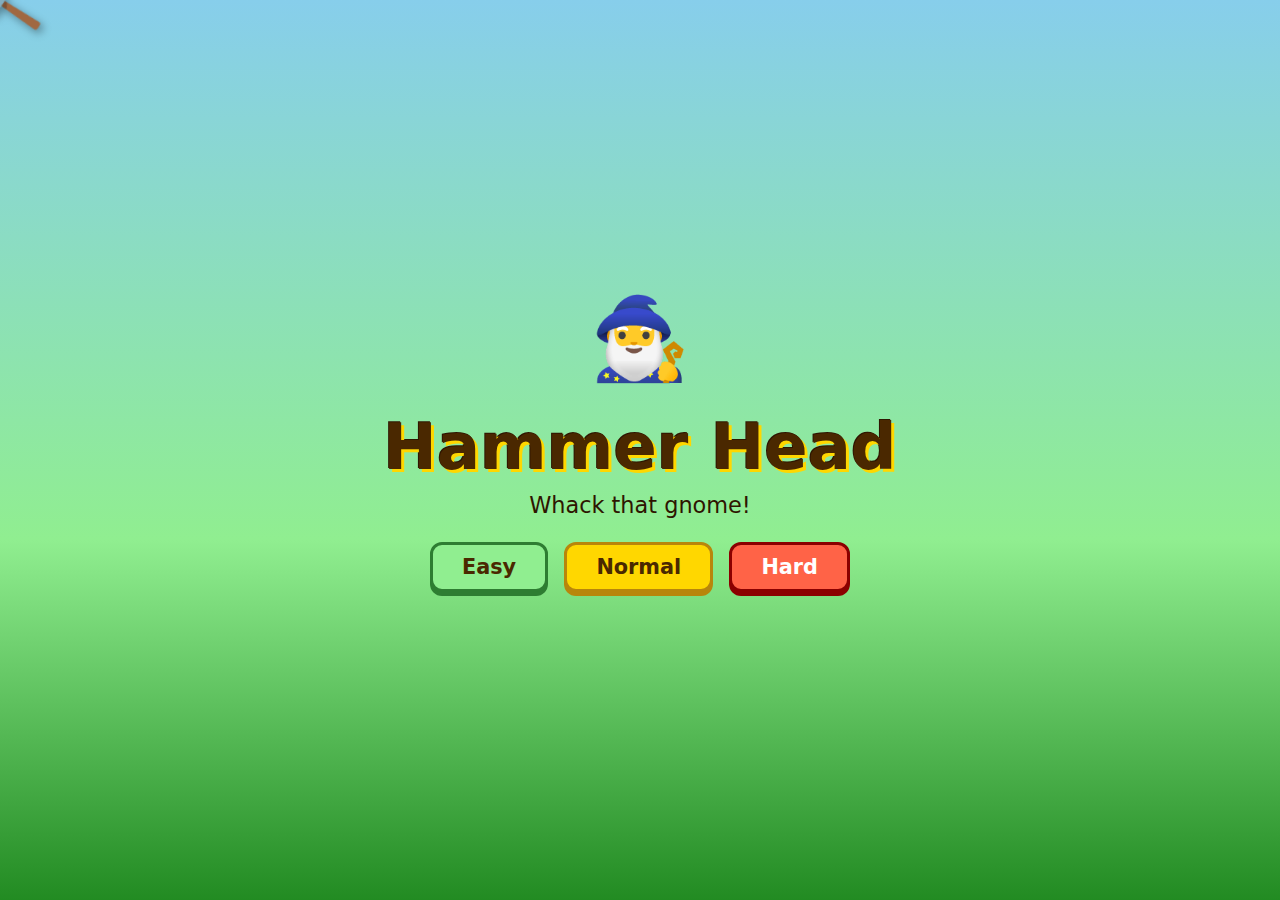
<file: index.html>
<!DOCTYPE html>
<html lang="en">
<head>
<meta charset="UTF-8">
<meta name="viewport" content="width=device-width, initial-scale=1.0, maximum-scale=1.0, user-scalable=no">
<title>Hammer Head - Whack-a-Gnome!</title>
<style>
  * { margin: 0; padding: 0; box-sizing: border-box; }

  html, body {
    overflow: hidden;
    user-select: none;
    -webkit-user-select: none;
    -webkit-touch-callout: none;
    touch-action: manipulation;
    font-family: 'Trebuchet MS', system-ui, -apple-system, 'Segoe UI', sans-serif;
    height: 100%;
  }
  *, *::before, *::after {
    cursor: none !important;
    -webkit-tap-highlight-color: transparent;
  }

  /* --- Title Screen --- */
  #title-screen {
    position: fixed; inset: 0;
    background: linear-gradient(180deg, #87CEEB 0%, #90EE90 60%, #228B22 100%);
    display: flex; flex-direction: column;
    align-items: center; justify-content: center;
    z-index: 100;
    transition: opacity 0.5s;
  }
  #title-screen.hidden { opacity: 0; pointer-events: none; }
  #title-screen h1 {
    font-size: 4rem; color: #4a2800;
    text-shadow: 3px 3px 0 #FFD700, -1px -1px 0 #2E1500;
    margin-bottom: 0.5rem;
    animation: bounce 1s infinite alternate;
  }
  #title-screen .subtitle {
    font-size: 1.4rem; color: #2E1500; margin-bottom: 1.5rem;
  }
  #difficulty-pick {
    display: flex; gap: 1rem; margin-bottom: 1rem;
  }
  .diff-btn {
    font-size: 1.3rem; padding: 0.5em 1.4em;
    background: #fff; color: #4a2800;
    border: 3px solid #8B5A2B; border-radius: 12px;
    font-family: inherit;
    font-weight: bold;
    box-shadow: 0 4px 0 #6B4226;
    transition: transform 0.1s, box-shadow 0.1s, background 0.15s;
  }
  .diff-btn:hover {
    transform: translateY(-2px);
    box-shadow: 0 6px 0 #6B4226;
  }
  .diff-btn:active {
    transform: translateY(2px);
    box-shadow: 0 2px 0 #6B4226;
  }
  .diff-btn.easy { background: #90EE90; border-color: #2E7D32; box-shadow: 0 4px 0 #2E7D32; }
  .diff-btn.easy:hover { box-shadow: 0 6px 0 #2E7D32; }
  .diff-btn.easy:active { box-shadow: 0 2px 0 #2E7D32; }
  .diff-btn.normal { background: #FFD700; border-color: #B8860B; box-shadow: 0 4px 0 #B8860B; }
  .diff-btn.normal:hover { box-shadow: 0 6px 0 #B8860B; }
  .diff-btn.normal:active { box-shadow: 0 2px 0 #B8860B; }
  .diff-btn.hard { background: #FF6347; color: #fff; border-color: #8B0000; box-shadow: 0 4px 0 #8B0000; }
  .diff-btn.hard:hover { box-shadow: 0 6px 0 #8B0000; }
  .diff-btn.hard:active { box-shadow: 0 2px 0 #8B0000; }
  #title-screen .gnome-preview {
    font-size: 5rem; margin-bottom: 1.5rem;
    animation: wobble 0.8s infinite alternate;
  }
  .big-btn {
    font-size: 1.8rem; padding: 0.7em 2em;
    background: #FF6347; color: white;
    border: 4px solid #8B0000; border-radius: 16px;
    font-family: inherit;
    text-shadow: 1px 1px 2px rgba(0,0,0,0.4);
    box-shadow: 0 6px 0 #8B0000;
    transition: transform 0.1s, box-shadow 0.1s;
  }
  .big-btn:hover {
    transform: translateY(-2px);
    box-shadow: 0 8px 0 #8B0000;
  }
  .big-btn:active {
    transform: translateY(3px);
    box-shadow: 0 2px 0 #8B0000;
  }

  /* --- Game Screen --- */
  #game-screen {
    position: fixed; inset: 0;
    background: linear-gradient(180deg, #87CEEB 0%, #7EC850 40%, #5DA832 100%);
    display: none;
  }
  #game-screen.active { display: block; }

  /* --- HUD --- */
  #hud {
    position: absolute; top: 0; left: 0; right: 0;
    display: flex; justify-content: space-between;
    align-items: center;
    padding: 1rem 1.5rem; z-index: 10;
  }
  #hud-left {
    display: flex; align-items: center; gap: 0.8rem;
  }
  #hud-right {
    display: flex; align-items: center; gap: 0.8rem;
  }
  #score-display {
    font-size: 1.6rem; font-weight: bold;
    color: #fff; background: rgba(0,0,0,0.3);
    padding: 0.4em 1em; border-radius: 12px;
  }
  .hud-btn {
    font-size: 1.3rem; padding: 0.3em 0.8em;
    background: rgba(0,0,0,0.3); color: #fff;
    border: 2px solid rgba(255,255,255,0.3);
    border-radius: 10px; cursor: pointer;
    font-family: inherit; font-weight: bold;
    transition: background 0.15s;
  }
  .hud-btn:hover { background: rgba(0,0,0,0.5); }
  #health-container {
    display: flex; align-items: center; gap: 0.6rem;
    background: rgba(0,0,0,0.3); padding: 0.4em 1em;
    border-radius: 12px;
  }
  #health-label {
    font-size: 1.2rem; color: #fff; font-weight: bold;
  }
  #health-bar-bg {
    width: 200px; height: 22px;
    background: #555; border-radius: 11px;
    overflow: hidden; border: 2px solid #333;
  }
  #health-bar {
    width: 100%; height: 100%;
    background: linear-gradient(90deg, #FF4444, #FF6666);
    border-radius: 11px;
    transition: width 0.3s ease;
  }
  #health-text {
    font-size: 1rem; color: #fff; min-width: 3em; text-align: right;
  }

  /* --- Field --- */
  #field {
    position: absolute;
    inset: 0;
  }

  /* --- Hole --- */
  .hole {
    position: absolute;
  }
  .hole-mound {
    position: absolute; bottom: 0;
    width: 100%; height: 50%;
    background: radial-gradient(ellipse at 50% 80%, #6B4226 0%, #8B5A2B 40%, #5C3317 100%);
    border-radius: 50%; z-index: 3;
    box-shadow: inset 0 -8px 15px rgba(0,0,0,0.3);
  }
  .hole-dark {
    position: absolute; bottom: 10%;
    left: 12.5%; width: 75%; height: 35%;
    background: radial-gradient(ellipse, #1a0a00 0%, #2d1500 100%);
    border-radius: 50%; z-index: 1;
  }
  .hole-clip {
    position: absolute; bottom: 15%;
    left: 0; right: 0; height: 85%;
    overflow: hidden; z-index: 4;
  }
  .gnome-container {
    position: absolute; bottom: 0;
    left: 50%;
    transform: translateX(-50%) translateY(100%);
    text-align: center;
    transition: transform 0.15s ease-out;
    pointer-events: none;
  }
  .gnome-container.visible {
    transform: translateX(-50%) translateY(10%);
    pointer-events: auto;
  }
  .gnome-container.hit {
    animation: gnome-hit 0.3s ease-out forwards;
  }
  .gnome {
    font-size: 3.2rem;
    filter: drop-shadow(0 4px 6px rgba(0,0,0,0.3));
    transition: filter 0.15s;
  }
  .gnome-container.hit .gnome {
    filter: drop-shadow(0 4px 6px rgba(0,0,0,0.3)) brightness(1.5);
  }

  /* --- Speech Bubble --- */
  .speech-bubble {
    position: absolute; top: -10px; left: 50%;
    transform: translateX(-50%) scale(0);
    background: #fff; color: #333;
    font-size: 1.1rem; font-weight: bold;
    padding: 0.3em 0.7em; border-radius: 12px;
    border: 2px solid #999;
    white-space: nowrap;
    opacity: 0; z-index: 20;
    transition: transform 0.15s ease-out, opacity 0.15s;
    pointer-events: none;
  }
  .speech-bubble::after {
    content: '';
    position: absolute; bottom: -8px; left: 50%;
    transform: translateX(-50%);
    width: 0; height: 0;
    border-left: 8px solid transparent;
    border-right: 8px solid transparent;
    border-top: 8px solid #fff;
  }
  .speech-bubble.show {
    transform: translateX(-50%) scale(1);
    opacity: 1;
  }

  /* --- Miss bubble (appears at click location) --- */
  .miss-bubble {
    position: fixed;
    font-size: 1.4rem; font-weight: bold;
    color: #FF6347; pointer-events: none;
    animation: float-up 1s ease-out forwards;
    z-index: 50;
    text-shadow: 1px 1px 0 #fff;
  }

  /* --- Hammer --- */
  #hammer {
    position: fixed; z-index: 200;
    font-size: 2.8rem;
    pointer-events: none;
    transform: translate(-30%, -30%) rotate(-15deg);
    transition: transform 0.08s ease-out;
    filter: drop-shadow(2px 4px 4px rgba(0,0,0,0.4));
  }
  #hammer.smash {
    transform: translate(-30%, -30%) rotate(30deg) scale(1.15);
  }
  #hammer.hidden { display: none; }

  /* --- Tap flash (touch devices) --- */
  .tap-hammer {
    position: fixed; z-index: 199;
    font-size: 2.8rem;
    pointer-events: none;
    animation: tap-smash 0.25s ease-out forwards;
    filter: drop-shadow(2px 4px 4px rgba(0,0,0,0.4));
  }
  @keyframes tap-smash {
    0%   { transform: translate(-30%, -30%) rotate(-15deg) scale(1); opacity: 1; }
    40%  { transform: translate(-30%, -30%) rotate(30deg) scale(1.2); opacity: 1; }
    100% { transform: translate(-30%, -30%) rotate(30deg) scale(0.9); opacity: 0; }
  }

  /* --- Hit Stars --- */
  .star {
    position: fixed; pointer-events: none;
    font-size: 1.5rem; z-index: 150;
  }

  /* --- Game Over Screen --- */
  #game-over {
    position: fixed; inset: 0;
    background: rgba(0,0,0,0.75);
    display: none; flex-direction: column;
    align-items: center; justify-content: center;
    z-index: 300;
  }
  #game-over.active { display: flex; }
  #game-over h2 {
    font-size: 3.5rem; color: #FFD700;
    text-shadow: 2px 2px 4px #000;
    margin-bottom: 0.5rem;
    animation: bounce 0.8s infinite alternate;
  }
  #game-over .final-score {
    font-size: 2rem; color: #fff; margin-bottom: 0.3rem;
  }
  #game-over .final-detail {
    font-size: 1.2rem; color: #ccc; margin-bottom: 2rem;
  }
  .green-btn {
    font-size: 1.5rem; padding: 0.6em 1.8em;
    background: #4CAF50; color: white;
    border: 4px solid #2E7D32; border-radius: 14px;
    font-family: inherit;
    box-shadow: 0 5px 0 #2E7D32;
    transition: transform 0.1s, box-shadow 0.1s;
  }
  .green-btn:hover {
    transform: translateY(-2px);
    box-shadow: 0 7px 0 #2E7D32;
  }
  .green-btn:active {
    transform: translateY(3px);
    box-shadow: 0 2px 0 #2E7D32;
  }

  /* --- Screen shake --- */
  #game-screen.shake {
    animation: shake 0.3s ease-out;
  }

  /* --- Animations --- */
  @keyframes bounce {
    from { transform: translateY(0); }
    to   { transform: translateY(-12px); }
  }
  @keyframes wobble {
    from { transform: rotate(-8deg); }
    to   { transform: rotate(8deg); }
  }
  @keyframes gnome-hit {
    0%   { transform: translateX(-50%) translateY(10%) scale(1); }
    30%  { transform: translateX(-50%) translateY(-20%) scale(1.1); }
    100% { transform: translateX(-50%) translateY(100%) scale(0.8); }
  }
  @keyframes float-up {
    0%   { transform: translateY(0) scale(1); opacity: 1; }
    100% { transform: translateY(-60px) scale(1.4); opacity: 0; }
  }
  @keyframes shake {
    0%, 100% { transform: translateX(0); }
    20%  { transform: translateX(-8px) rotate(-1deg); }
    40%  { transform: translateX(8px) rotate(1deg); }
    60%  { transform: translateX(-5px); }
    80%  { transform: translateX(5px); }
  }

  /* --- Responsive: small screens --- */
  @media (max-width: 600px) {
    #title-screen h1 { font-size: 2.5rem; }
    #title-screen .subtitle { font-size: 1.1rem; }
    #title-screen .gnome-preview { font-size: 3.5rem; }
    .diff-btn { font-size: 1.1rem; padding: 0.4em 1em; }
    #hud { padding: 0.6rem 0.8rem; }
    #hud-left, #hud-right { gap: 0.4rem; }
    #score-display { font-size: 1.1rem; padding: 0.3em 0.6em; }
    .hud-btn { font-size: 1.1rem; padding: 0.25em 0.6em; }
    #health-label { display: none; }
    #health-bar-bg { width: 100px; height: 18px; }
    #health-text { font-size: 0.85rem; }
    #health-container { padding: 0.3em 0.6em; }
    #game-over h2 { font-size: 2.2rem; }
    #game-over .final-score { font-size: 1.4rem; }
    #game-over .final-detail { font-size: 1rem; }
    .green-btn { font-size: 1.2rem; padding: 0.5em 1.4em; }
  }

  /* --- iOS safe area padding --- */
  @supports (padding-top: env(safe-area-inset-top)) {
    #hud { padding-top: calc(0.6rem + env(safe-area-inset-top)); }
  }
</style>
</head>
<body>

<!-- Title Screen -->
<div id="title-screen">
  <div class="gnome-preview">🧙‍♂️</div>
  <h1>Hammer Head</h1>
  <p class="subtitle">Whack that gnome!</p>
  <div id="difficulty-pick">
    <button class="diff-btn easy" onclick="startGame('easy')">Easy</button>
    <button class="diff-btn normal" onclick="startGame('normal')">Normal</button>
    <button class="diff-btn hard" onclick="startGame('hard')">Hard</button>
  </div>
</div>

<!-- Game Screen -->
<div id="game-screen">
  <div id="hud">
    <div id="hud-left">
      <button class="hud-btn" id="quit-btn" onclick="quitGame()">Quit</button>
      <button class="hud-btn" id="mute-btn" onclick="toggleMute()">🔊</button>
      <div id="score-display">Score: 0</div>
    </div>
    <div id="hud-right">
      <div id="health-container">
        <span id="health-label">Gnome HP:</span>
        <div id="health-bar-bg"><div id="health-bar"></div></div>
        <span id="health-text">10/10</span>
      </div>
    </div>
  </div>
  <div id="field"></div>
</div>

<!-- Hammer (follows mouse) -->
<div id="hammer">🔨</div>

<!-- Game Over Screen -->
<div id="game-over">
  <h2>You got him!</h2>
  <div class="final-score" id="final-score">Score: 0</div>
  <div class="final-detail" id="final-detail"></div>
  <button class="green-btn" onclick="restartGame()">Play Again!</button>
</div>

<script>
// --- Game State ---
const MAX_HP = 10;

// --- Difficulty presets ---
const DIFFICULTY = {
  easy:   { visibleMin: 1500, visibleRange: 600, gapMin: 1000, gapRange: 1200, missHeal: 0 },
  normal: { visibleMin: 1000, visibleRange: 400, gapMin: 800,  gapRange: 1000, missHeal: 2 },
  hard:   { visibleMin: 550,  visibleRange: 250, gapMin: 400,  gapRange: 600,  missHeal: MAX_HP },
};
let currentDifficulty = DIFFICULTY.normal;

// Responsive hole sizing
function getHoleParams() {
  const w = window.innerWidth;
  const h = window.innerHeight;
  const small = w < 500 || h < 700;
  return {
    count: small ? 6 : 9,
    width: small ? 120 : 160,
    height: small ? 100 : 130,
    minDist: small ? 130 : 170,
  };
}

let score = 0;
let hits = 0;
let misses = 0;
let gnomeHP = MAX_HP;
let activeHole = -1;
let gnomeVisible = false;
let gnomeTimeout = null;
let popInterval = null;
let gameRunning = false;
let muted = localStorage.getItem('hammerhead-muted') === 'true';

// --- DOM refs ---
const hammer = document.getElementById('hammer');
const field = document.getElementById('field');
const gameScreen = document.getElementById('game-screen');
const titleScreen = document.getElementById('title-screen');
const gameOver = document.getElementById('game-over');
const scoreDisplay = document.getElementById('score-display');
const healthBar = document.getElementById('health-bar');
const healthText = document.getElementById('health-text');
const muteBtn = document.getElementById('mute-btn');

// --- Mute ---
function updateMuteBtn() {
  muteBtn.textContent = muted ? '🔇' : '🔊';
}
function toggleMute() {
  muted = !muted;
  localStorage.setItem('hammerhead-muted', muted);
  updateMuteBtn();
}
updateMuteBtn();

// --- Generate random non-overlapping hole positions ---
function generateHolePositions(params) {
  const padding = params.width < 140 ? 40 : 80;
  const topPadding = params.width < 140 ? 70 : 100;
  const maxW = window.innerWidth - params.width - padding;
  const maxH = window.innerHeight - params.height - padding;
  const positions = [];
  let attempts = 0;

  while (positions.length < params.count && attempts < 2000) {
    attempts++;
    const x = padding + Math.random() * (maxW - padding);
    const y = topPadding + Math.random() * (maxH - topPadding);

    let tooClose = false;
    for (const p of positions) {
      const dx = p.x - x;
      const dy = p.y - y;
      if (Math.sqrt(dx * dx + dy * dy) < params.minDist) {
        tooClose = true;
        break;
      }
    }
    if (!tooClose) positions.push({ x, y });
  }
  return positions;
}

// --- Build holes ---
let holes = [];
function buildField() {
  field.innerHTML = '';
  holes = [];
  const params = getHoleParams();
  const positions = generateHolePositions(params);

  for (let i = 0; i < positions.length; i++) {
    const hole = document.createElement('div');
    hole.className = 'hole';
    hole.style.left = positions[i].x + 'px';
    hole.style.top = positions[i].y + 'px';
    hole.style.width = params.width + 'px';
    hole.style.height = params.height + 'px';
    hole.innerHTML = `
      <div class="speech-bubble"></div>
      <div class="hole-clip">
        <div class="gnome-container" data-index="${i}">
          <div class="gnome">🧙‍♂️</div>
        </div>
      </div>
      <div class="hole-dark"></div>
      <div class="hole-mound"></div>
    `;
    field.appendChild(hole);
    holes.push(hole);
  }
}

// --- Input handling (mouse + touch) ---
const hasTouch = 'ontouchstart' in window || navigator.maxTouchPoints > 0;
let tapHammerTimeout = null;

// Hide persistent hammer on touch-only devices
if (hasTouch && !window.matchMedia('(pointer: fine)').matches) {
  hammer.classList.add('hidden');
}

// Mouse: hammer follows cursor
document.addEventListener('mousemove', (e) => {
  if (!hammer.classList.contains('hidden')) {
    hammer.style.left = e.clientX + 'px';
    hammer.style.top = e.clientY + 'px';
  }
});

document.addEventListener('mousedown', (e) => {
  if (!hammer.classList.contains('hidden')) {
    hammer.classList.add('smash');
  }
  if (gameRunning) handleTap(e.clientX, e.clientY, e.target);
});

document.addEventListener('mouseup', () => {
  hammer.classList.remove('smash');
});

// Touch: show tap-flash hammer at touch point
document.addEventListener('touchstart', (e) => {
  const touch = e.touches[0];
  const target = document.elementFromPoint(touch.clientX, touch.clientY);

  // Prevent scroll/zoom on game field, but allow buttons to work
  if (gameRunning && target && !target.closest('#hud')) {
    e.preventDefault();
  }

  // Show a brief hammer animation at tap point
  showTapFlash(touch.clientX, touch.clientY);

  if (gameRunning) handleTap(touch.clientX, touch.clientY, target);
}, { passive: false });

// Prevent unwanted gestures on the game field
document.addEventListener('touchmove', (e) => {
  if (gameRunning) e.preventDefault();
}, { passive: false });

function showTapFlash(x, y) {
  const h = document.createElement('div');
  h.className = 'tap-hammer';
  h.textContent = '🔨';
  h.style.left = x + 'px';
  h.style.top = y + 'px';
  document.body.appendChild(h);
  setTimeout(() => h.remove(), 300);
}

// --- Web Audio API sound effects ---
let audioCtx = null;
function getAudioCtx() {
  if (!audioCtx) audioCtx = new (window.AudioContext || window.webkitAudioContext)();
  // iOS: resume suspended context
  if (audioCtx.state === 'suspended') audioCtx.resume();
  return audioCtx;
}
// Unlock AudioContext on first user gesture (iOS requirement)
function unlockAudio() {
  const ctx = getAudioCtx();
  if (ctx.state === 'suspended') ctx.resume();
  // Create and immediately stop a silent buffer to fully unlock
  const buf = ctx.createBuffer(1, 1, 22050);
  const src = ctx.createBufferSource();
  src.buffer = buf;
  src.connect(ctx.destination);
  src.start(0);
}
document.addEventListener('touchstart', unlockAudio, { once: true });
document.addEventListener('click', unlockAudio, { once: true });

// "pfffft" - filtered noise burst (raspberry sound)
function playPfffft() {
  const ctx = getAudioCtx();
  const duration = 0.3;
  const bufSize = ctx.sampleRate * duration;
  const buf = ctx.createBuffer(1, bufSize, ctx.sampleRate);
  const data = buf.getChannelData(0);
  // Shaped noise
  for (let i = 0; i < bufSize; i++) {
    const t = i / bufSize;
    const envelope = (1 - t) * Math.pow(1 - t, 2);
    data[i] = (Math.random() * 2 - 1) * envelope * 0.4;
  }
  const src = ctx.createBufferSource();
  src.buffer = buf;
  // Bandpass filter for "raspberry" character
  const filter = ctx.createBiquadFilter();
  filter.type = 'bandpass';
  filter.frequency.value = 300;
  filter.Q.value = 2;
  const gain = ctx.createGain();
  gain.gain.value = 0.6;
  src.connect(filter);
  filter.connect(gain);
  gain.connect(ctx.destination);
  src.start();
}

// "ouuuuch" - descending tone with vibrato
function playOuch() {
  const ctx = getAudioCtx();
  const osc = ctx.createOscillator();
  const gain = ctx.createGain();
  osc.type = 'sawtooth';
  osc.frequency.setValueAtTime(600, ctx.currentTime);
  osc.frequency.exponentialRampToValueAtTime(150, ctx.currentTime + 0.4);
  gain.gain.setValueAtTime(0.3, ctx.currentTime);
  gain.gain.exponentialRampToValueAtTime(0.01, ctx.currentTime + 0.5);
  osc.connect(gain);
  gain.connect(ctx.destination);
  osc.start();
  osc.stop(ctx.currentTime + 0.5);
}

// "lol" - two quick ascending playful notes
function playLol() {
  const ctx = getAudioCtx();
  const notes = [400, 600, 800];
  notes.forEach((freq, i) => {
    const osc = ctx.createOscillator();
    const gain = ctx.createGain();
    osc.type = 'square';
    osc.frequency.value = freq;
    const start = ctx.currentTime + i * 0.1;
    gain.gain.setValueAtTime(0, start);
    gain.gain.linearRampToValueAtTime(0.15, start + 0.02);
    gain.gain.linearRampToValueAtTime(0, start + 0.1);
    osc.connect(gain);
    gain.connect(ctx.destination);
    osc.start(start);
    osc.stop(start + 0.12);
  });
}

// "oh no" - sad descending two-note
function playOhNo() {
  const ctx = getAudioCtx();
  const notes = [500, 300];
  notes.forEach((freq, i) => {
    const osc = ctx.createOscillator();
    const gain = ctx.createGain();
    osc.type = 'triangle';
    osc.frequency.value = freq;
    const start = ctx.currentTime + i * 0.25;
    gain.gain.setValueAtTime(0.3, start);
    gain.gain.exponentialRampToValueAtTime(0.01, start + 0.3);
    osc.connect(gain);
    gain.connect(ctx.destination);
    osc.start(start);
    osc.stop(start + 0.35);
  });
}

// Unified speak() replacement - maps text to sound effects
function speak(text) {
  if (muted) return;
  switch (text) {
    case 'pfffft': playPfffft(); break;
    case 'ouuuuch': playOuch(); break;
    case 'lol': playLol(); break;
    case 'oh no!': playOhNo(); break;
  }
}

// --- Show speech bubble ---
function showBubble(holeIndex, text, duration = 800) {
  const bubble = holes[holeIndex].querySelector('.speech-bubble');
  bubble.textContent = text;
  bubble.classList.add('show');
  setTimeout(() => bubble.classList.remove('show'), duration);
}

// --- Spawn gnome at random hole ---
function spawnGnome() {
  if (!gameRunning) return;

  // Pick a random hole different from the last one
  let newHole;
  do {
    newHole = Math.floor(Math.random() * holes.length);
  } while (newHole === activeHole && holes.length > 1);

  activeHole = newHole;
  gnomeVisible = true;

  const container = holes[activeHole].querySelector('.gnome-container');
  container.classList.remove('hit');
  container.classList.add('visible');

  // Say pfffft
  showBubble(activeHole, 'pfffft!');
  speak('pfffft');

  // Auto-hide after a window (gnome escapes)
  const visibleTime = currentDifficulty.visibleMin + Math.random() * currentDifficulty.visibleRange;
  gnomeTimeout = setTimeout(() => {
    if (gnomeVisible && gameRunning) {
      gnomeEscaped();
    }
  }, visibleTime);

  // Schedule next gnome
  const nextDelay = currentDifficulty.gapMin + Math.random() * currentDifficulty.gapRange;
  popInterval = setTimeout(spawnGnome, visibleTime + nextDelay);
}

// --- Gnome escapes (player was too slow) ---
function gnomeEscaped() {
  hideGnome();
  misses++;
  healGnomeOnMiss();
  // The gnome laughs from wherever it was
  showBubble(activeHole, 'lol 😂', 900);
  setTimeout(() => speak('lol'), 150);
}

// --- Hide gnome ---
function hideGnome() {
  if (activeHole < 0) return;
  const container = holes[activeHole].querySelector('.gnome-container');
  container.classList.remove('visible');
  gnomeVisible = false;
}

// --- Heal gnome on miss ---
function healGnomeOnMiss() {
  const heal = currentDifficulty.missHeal;
  if (heal <= 0) return;
  const before = gnomeHP;
  gnomeHP = Math.min(MAX_HP, gnomeHP + heal);
  if (gnomeHP !== before) updateHUD();
}

// --- Handle tap (unified mouse + touch) ---
function handleTap(x, y, target) {
  if (!target) return;

  // Ignore taps on HUD buttons
  if (target.closest('#hud')) return;

  // Check if we tapped on the gnome
  const clickedGnome = target.closest('.gnome-container.visible');

  if (clickedGnome) {
    // HIT!
    clearTimeout(gnomeTimeout);
    const idx = parseInt(clickedGnome.dataset.index);

    score++;
    hits++;
    gnomeHP--;
    gnomeVisible = false;

    // Visual feedback
    clickedGnome.classList.add('hit');
    showBubble(idx, 'ouuuuch! 😵', 900);
    speak('ouuuuch');
    spawnStars(x, y);

    // Update HUD
    updateHUD();

    // After hit animation, hide
    setTimeout(() => {
      clickedGnome.classList.remove('visible', 'hit');
    }, 300);

    // Check game over
    if (gnomeHP <= 0) {
      endGame();
    }
  } else if (gnomeVisible) {
    // Missed - tapped wrong spot while gnome is showing
    clearTimeout(gnomeTimeout);
    misses++;
    healGnomeOnMiss();
    hideGnome();
    showMissBubble(x, y);
    shakeScreen();

    // Gnome laughs
    if (activeHole >= 0) {
      showBubble(activeHole, 'lol 😂', 900);
      setTimeout(() => speak('lol'), 100);
    }
  }
}

// --- HUD update ---
function updateHUD() {
  scoreDisplay.textContent = `Score: ${score}`;
  const pct = (gnomeHP / MAX_HP) * 100;
  healthBar.style.width = pct + '%';
  healthText.textContent = `${gnomeHP}/${MAX_HP}`;

  if (pct <= 30) {
    healthBar.style.background = 'linear-gradient(90deg, #FF0000, #FF4444)';
  } else if (pct <= 60) {
    healthBar.style.background = 'linear-gradient(90deg, #FF8800, #FFAA44)';
  } else {
    healthBar.style.background = 'linear-gradient(90deg, #FF4444, #FF6666)';
  }
}

// --- Spawn stars at hit location ---
function spawnStars(x, y) {
  const emojis = ['⭐', '💥', '✨', '🌟'];
  for (let i = 0; i < 6; i++) {
    const star = document.createElement('div');
    star.className = 'star';
    star.textContent = emojis[Math.floor(Math.random() * emojis.length)];
    star.style.left = x + 'px';
    star.style.top = y + 'px';
    const angle = (Math.PI * 2 * i) / 6;
    const dist = 40 + Math.random() * 50;
    const dx = Math.cos(angle) * dist;
    const dy = Math.sin(angle) * dist;
    star.animate([
      { transform: 'translate(0,0) scale(1)', opacity: 1 },
      { transform: `translate(${dx}px,${dy}px) scale(0.3)`, opacity: 0 }
    ], { duration: 500, easing: 'ease-out' });
    document.body.appendChild(star);
    setTimeout(() => star.remove(), 600);
  }
}

// --- Miss bubble at click location ---
function showMissBubble(x, y) {
  const bubble = document.createElement('div');
  bubble.className = 'miss-bubble';
  bubble.textContent = 'Miss!';
  bubble.style.left = x + 'px';
  bubble.style.top = y + 'px';
  document.body.appendChild(bubble);
  setTimeout(() => bubble.remove(), 1000);
}

// --- Screen shake ---
function shakeScreen() {
  gameScreen.classList.remove('shake');
  void gameScreen.offsetWidth;
  gameScreen.classList.add('shake');
  setTimeout(() => gameScreen.classList.remove('shake'), 300);
}

// --- Stop all timers ---
function stopTimers() {
  clearTimeout(gnomeTimeout);
  clearTimeout(popInterval);
  gnomeTimeout = null;
  popInterval = null;
}

// --- Start game ---
let lastDifficulty = 'normal';
function startGame(difficulty) {
  if (difficulty) lastDifficulty = difficulty;
  currentDifficulty = DIFFICULTY[lastDifficulty];

  score = 0;
  hits = 0;
  misses = 0;
  gnomeHP = MAX_HP;
  activeHole = -1;
  gnomeVisible = false;
  gameRunning = true;

  buildField();
  updateHUD();
  titleScreen.classList.add('hidden');
  gameScreen.classList.add('active');
  gameOver.classList.remove('active');

  setTimeout(spawnGnome, 1000);
}

// --- Quit game (back to title) ---
function quitGame() {
  gameRunning = false;
  stopTimers();
  gnomeVisible = false;

  document.querySelectorAll('.gnome-container').forEach(c => {
    c.classList.remove('visible', 'hit');
  });

  gameScreen.classList.remove('active');
  titleScreen.classList.remove('hidden');
}

// --- End game ---
function endGame() {
  gameRunning = false;
  stopTimers();
  gnomeVisible = false;

  document.querySelectorAll('.gnome-container').forEach(c => {
    c.classList.remove('visible');
  });

  setTimeout(() => {
    document.getElementById('final-score').textContent = `Final Score: ${score}`;
    document.getElementById('final-detail').textContent =
      `${hits} hits, ${misses} misses  |  Accuracy: ${hits > 0 ? Math.round(hits / (hits + misses) * 100) : 0}%`;
    gameOver.classList.add('active');
    speak('oh no!');
  }, 500);
}

// --- Restart ---
function restartGame() {
  gameOver.classList.remove('active');
  startGame();
}
</script>
</body>
</html>
</file>
